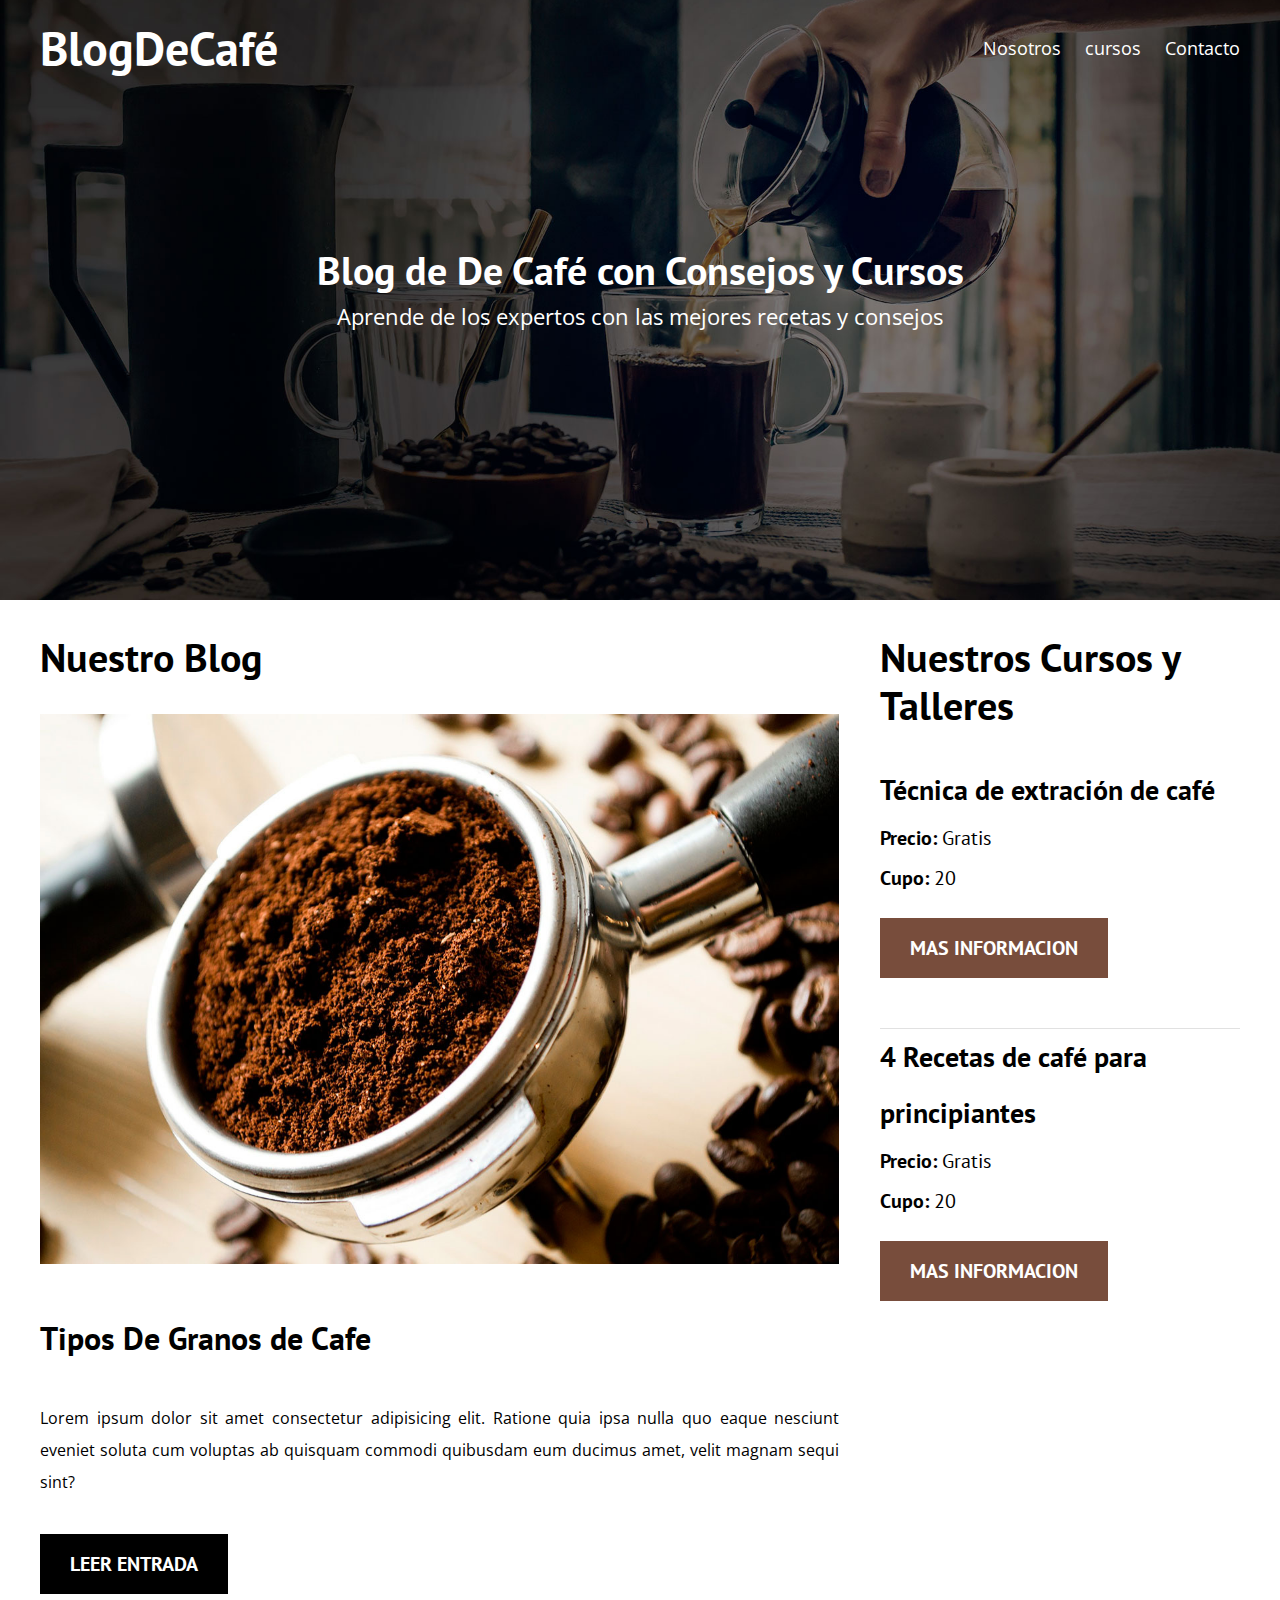
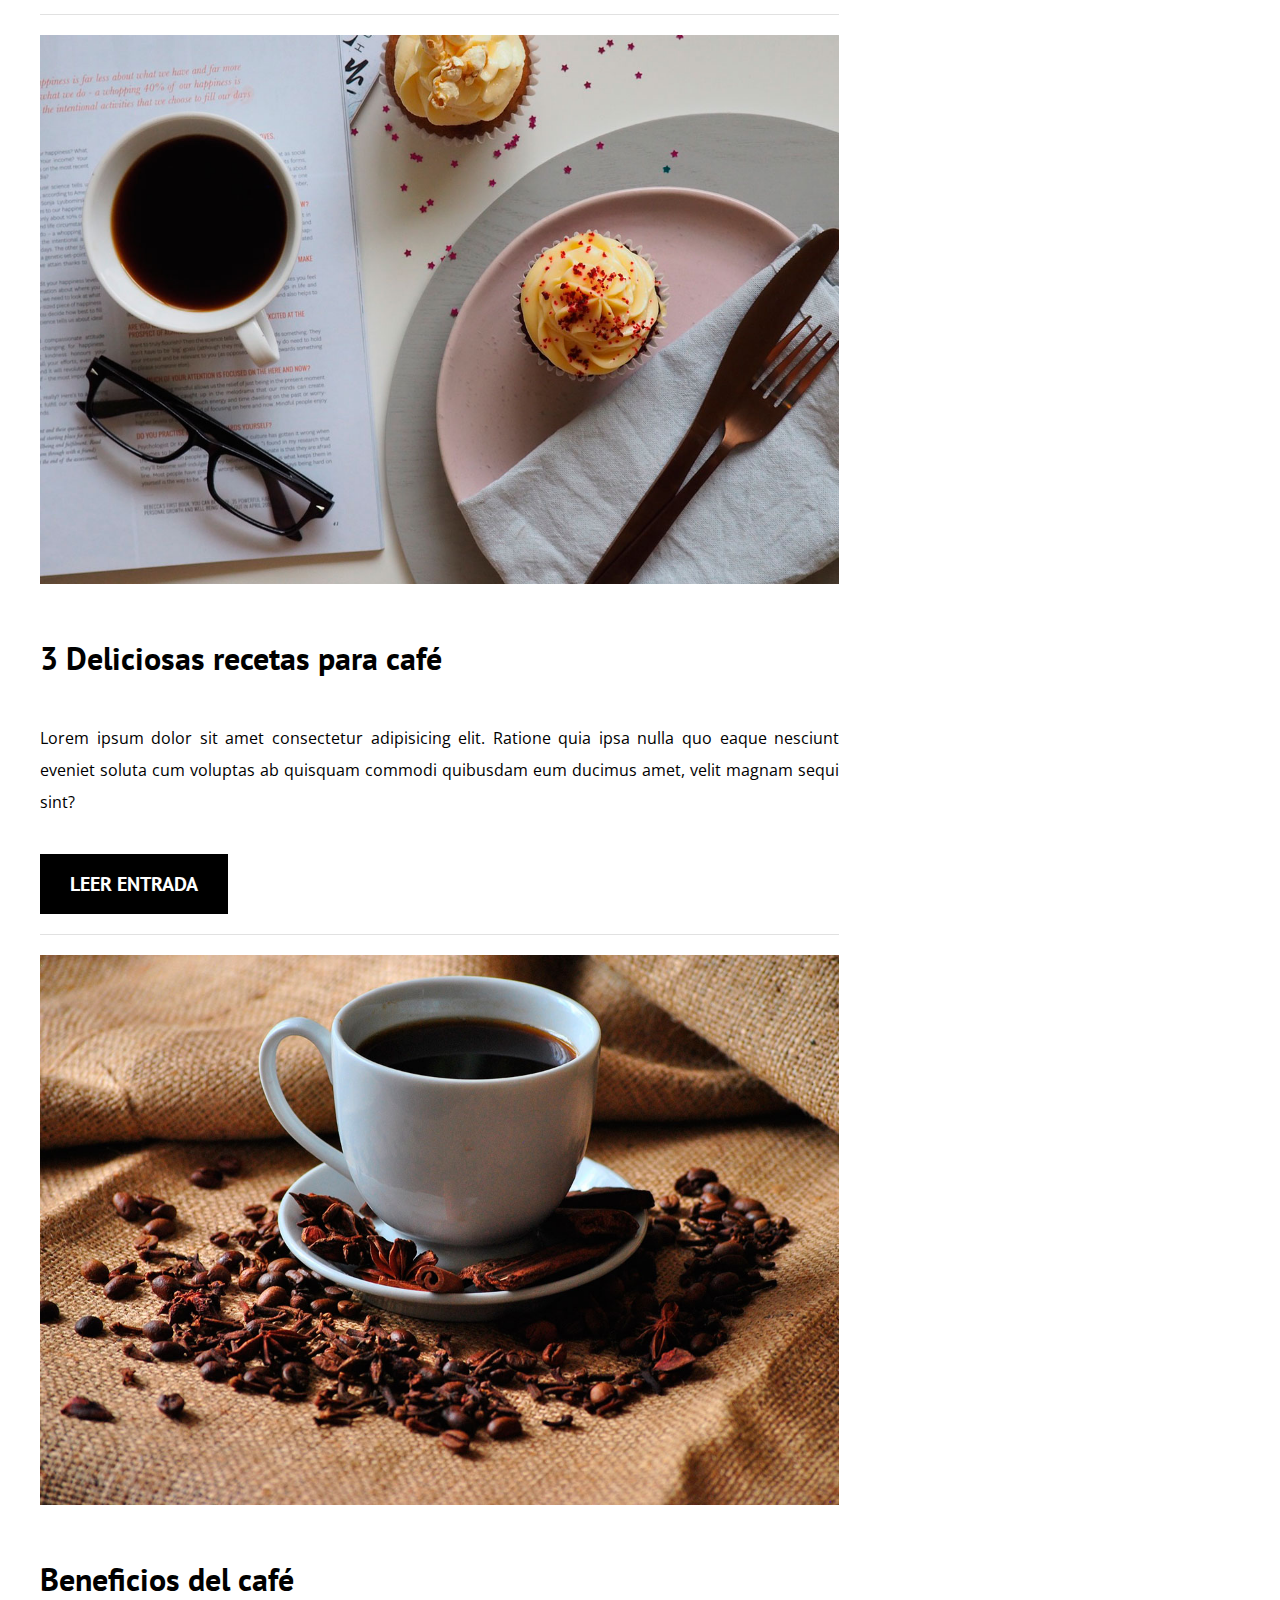
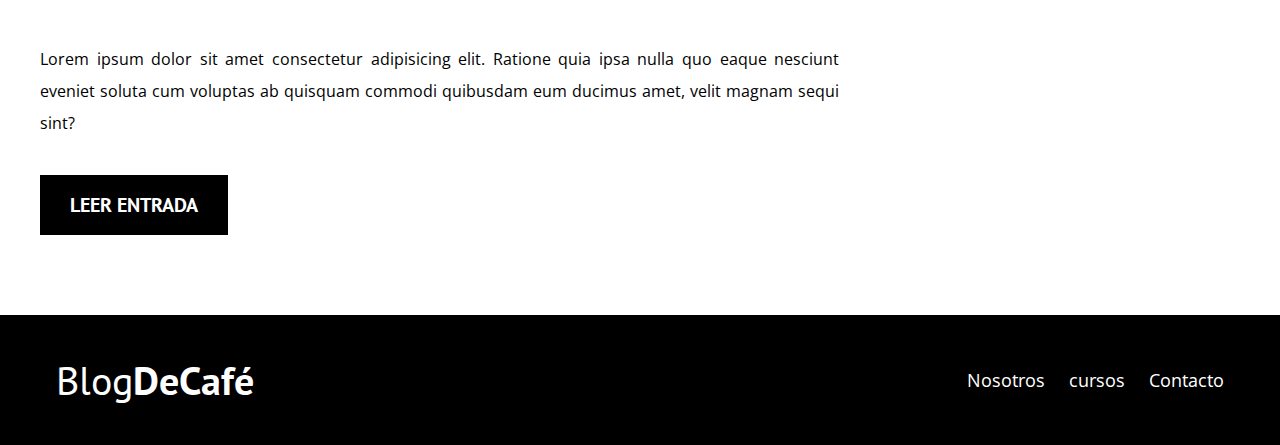
<file: index.html>
<!DOCTYPE html>
<html lang="en">
<head>
    <meta charset="UTF-8">
    <meta name="viewport" content="width=device-width, initial-scale=1.0">
    <meta http-equiv="X-UA-Compatible" content="ie=edge">
    <title>Blog cafe</title>
    <link href="https://fonts.googleapis.com/css?family=Open+Sans|PT+Sans:400,700&display=swap" rel="stylesheet">
    <link rel="stylesheet" href="css/normalize.css">
    <link rel="stylesheet" href="css/styless.css">
</head>
<body>
    <header class="site-header">
        <div class="contenedor">
            <div class="barra">
                <a href="/">
                    <h1 class="no-margin">Blog<span>DeCafé</span></h1>
                </a>
                <nav class="navegacion">
                    <a href="nosotros.html">Nosotros</a>
                    <a href="cursos.html">cursos</a>
                    <a href="contacto.html">Contacto</a>
                </nav>
            </div> <!--barra-->

            <div class="texto-header">
                <h2 class="no-margin">Blog de De Café con Consejos y Cursos</h2>
                <p class="no-margin">Aprende de los expertos con las mejores recetas y consejos</p>
            </div>
        </div><!--contenedor-->
    </header>

    <div class="contenido-principal contenedor">
        <main class="blog">
            <h2>Nuestro Blog</h2>
            <article class="entrada-blog">
                <div class="imagen">
                    <img src="img/blog1.jpg" alt="imagen blog">
                </div><!--imagen-->
                <div class="contenido-blog">
                    <h3>Tipos De Granos de Cafe</h3>
                    <p>Lorem ipsum dolor sit amet consectetur adipisicing elit. Ratione quia ipsa nulla quo eaque nesciunt eveniet soluta cum voluptas ab quisquam commodi quibusdam eum ducimus amet, velit magnam sequi sint?</p>
                    <a href="entrada.html" class="btn btn-primario">Leer Entrada</a>
                </div>
            </article>

            <article class="entrada-blog">
                    <div class="imagen">
                        <img src="img/blog2.jpg" alt="imagen blog">
                    </div><!--imagen-->
                    <div class="contenido-blog">
                        <h3>3 Deliciosas recetas para café</h3>
                        <p>Lorem ipsum dolor sit amet consectetur adipisicing elit. Ratione quia ipsa nulla quo eaque nesciunt eveniet soluta cum voluptas ab quisquam commodi quibusdam eum ducimus amet, velit magnam sequi sint?</p>
                        <a href="entrada.html" class="btn btn-primario">Leer Entrada</a>
                    </div>
            </article>

            <article class="entrada-blog">
                    <div class="imagen">
                        <img src="img/blog3.jpg" alt="imagen blog">
                    </div><!--imagen-->
                    <div class="contenido-blog">
                        <h3>Beneficios del café</h3>
                        <p>Lorem ipsum dolor sit amet consectetur adipisicing elit. Ratione quia ipsa nulla quo eaque nesciunt eveniet soluta cum voluptas ab quisquam commodi quibusdam eum ducimus amet, velit magnam sequi sint?</p>
                        <a href="entrada.html" class="btn btn-primario">Leer Entrada</a>
                    </div>
            </article>
        </main>
        <aside class="cursos">
            <h2>Nuestros Cursos y Talleres</h2>
            <ul class="curso-lista">
                <li class="curso">
                    <h4 class="no-margin">Técnica de extración de café</h4>
                    <p class="no-margin">Precio: <span>Gratis</span></p>
                    <p class="no-margin">Cupo: <span>20</span></p>
                    <a href="cursos.html" class="btn btn-secundario">Mas Informacion</a>
                </li>

                <li class="curso">
                    <h4 class="no-margin">4 Recetas de café para principiantes</h4>
                    <p class="no-margin">Precio: <span>Gratis</span></p>
                    <p class="no-margin">Cupo: <span>20</span></p>
                    <a href="cursos.html" class="btn btn-secundario">Mas Informacion</a>
                </li>
            </ul>
        </aside>
    </div><!--contenido Principal-->
    
    <footer class="site-footer">
        <div class="contenedor">
            <div class="barra">
                <p class="no-margin">Blog<span>DeCafé</span></p>
                <nav class="navegacion">
                    <a href="nosotros.html">Nosotros</a>
                    <a href="cursos.html">cursos</a>
                    <a href="contacto.html">Contacto</a>
                </nav>
            </div> <!--barra-->        
        </div>
    </footer>

</body>
</html>
</file>
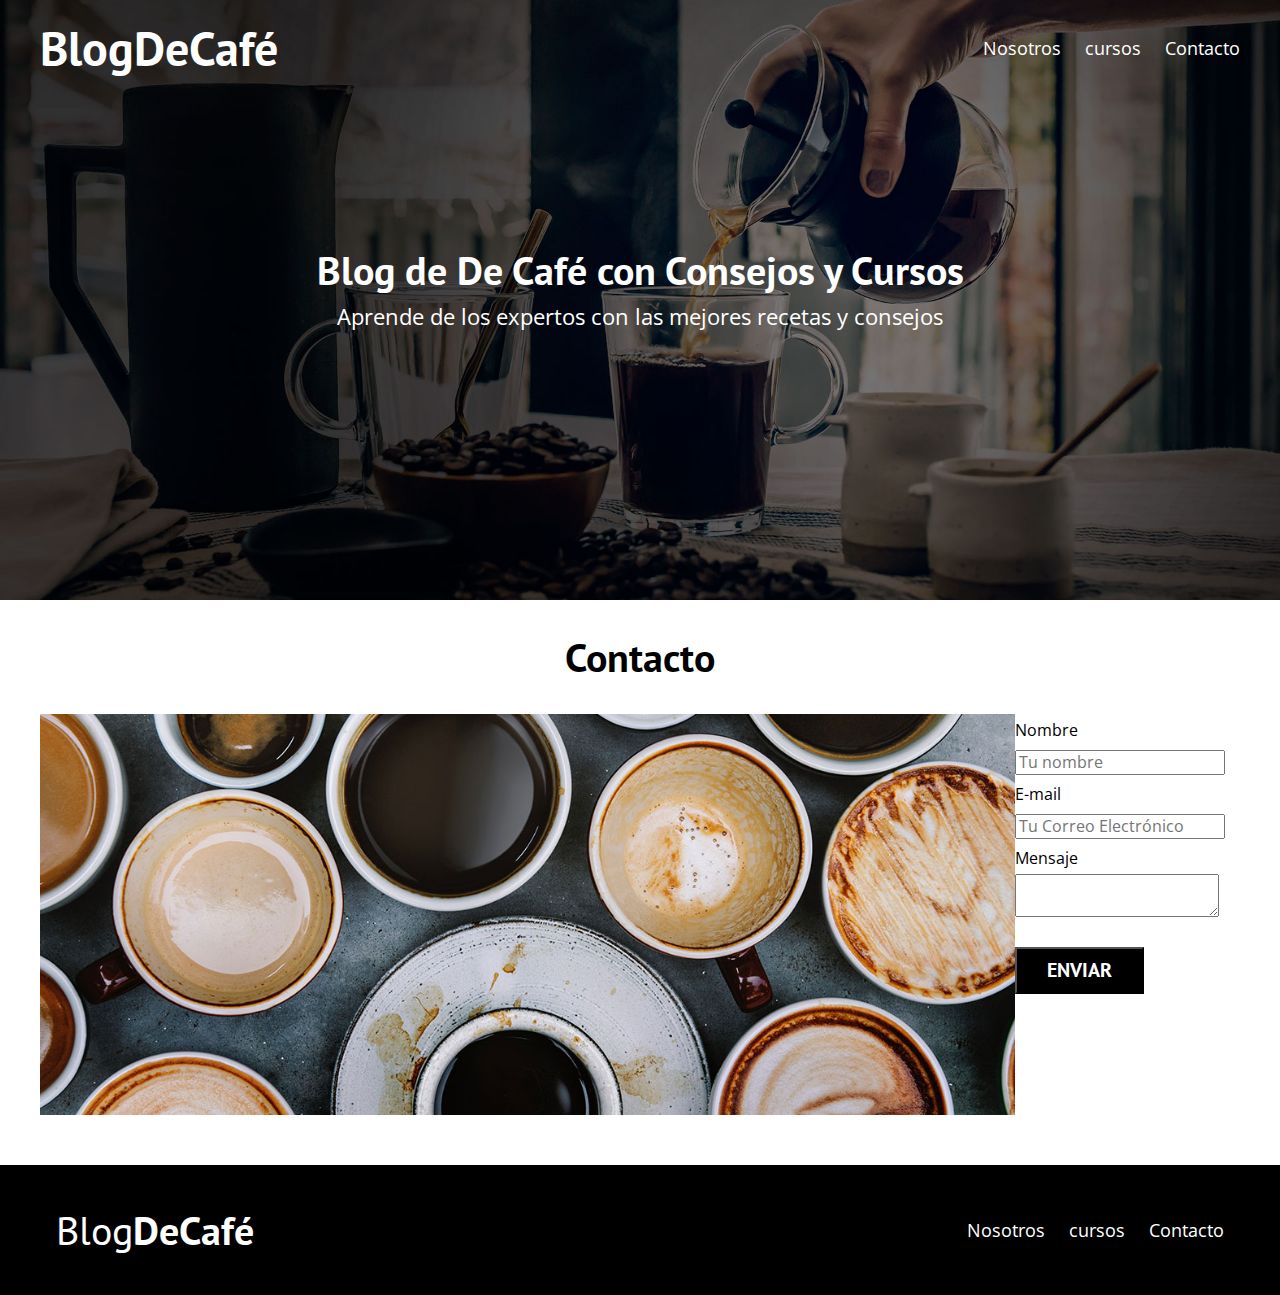
<file: contacto.html>
<!DOCTYPE html>
<html lang="en">
<head>
    <meta charset="UTF-8">
    <meta name="viewport" content="width=device-width, initial-scale=1.0">
    <meta http-equiv="X-UA-Compatible" content="ie=edge">
    <title>Blog cafe</title>
    <link href="https://fonts.googleapis.com/css?family=Open+Sans|PT+Sans:400,700&display=swap" rel="stylesheet">
    <link rel="stylesheet" href="css/normalize.css">
    <link rel="stylesheet" href="css/styless.css">
</head>
<body>
    <header class="site-header">
        <div class="contenedor">
            <div class="barra">
                <a href="/">
                    <h1 class="no-margin">Blog<span>DeCafé</span></h1>
                </a>
                <nav class="navegacion">
                    <a href="nosotros.html">Nosotros</a>
                    <a href="cursos.html">cursos</a>
                    <a href="contacto.html">Contacto</a>
                </nav>
            </div> <!--barra-->

            <div class="texto-header">
                <h2 class="no-margin">Blog de De Café con Consejos y Cursos</h2>
                <p class="no-margin">Aprende de los expertos con las mejores recetas y consejos</p>
            </div>
        </div><!--contenedor-->
    </header>

    <main class="contenedor">
        <h2 class="centrar-texto">Contacto</h2>
        <div class="grid centrar-columnas">
            <div class="columnas-12">
                <img src="img/contacto.jpg" alt="imagen contacto">
            </div>

            <div class="columnas-10 formulario-contacto">
                <form action="#">
                    <div class="campo">
                        <label for="nombre">Nombre</label>
                        <input type="text" id="nombre" placeholder="Tu nombre">
                    </div>

                    <div class="campo">
                        <label for="email">E-mail</label>
                        <input type="text" id="email" placeholder="Tu Correo Electrónico">
                    </div>

                    <div class="campo mensaje">
                        <label for="mensaje">Mensaje</label>
                        <textarea id="mensaje"></textarea>
                    </div>

                    <div class="campo enviar">
                        <input type="submit" value="Enviar" class="btn btn-primario">
                    </div>

                </form>
            </div>
    
        </div>
    </main>
    
    <footer class="site-footer">
        <div class="contenedor">
            <div class="barra">
                <p class="no-margin">Blog<span>DeCafé</span></p>
                <nav class="navegacion">
                    <a href="nosotros.html">Nosotros</a>
                    <a href="cursos.html">cursos</a>
                    <a href="contacto.html">Contacto</a>
                </nav>
            </div> <!--barra-->        
        </div>
    </footer>

</body>
</html>
</file>
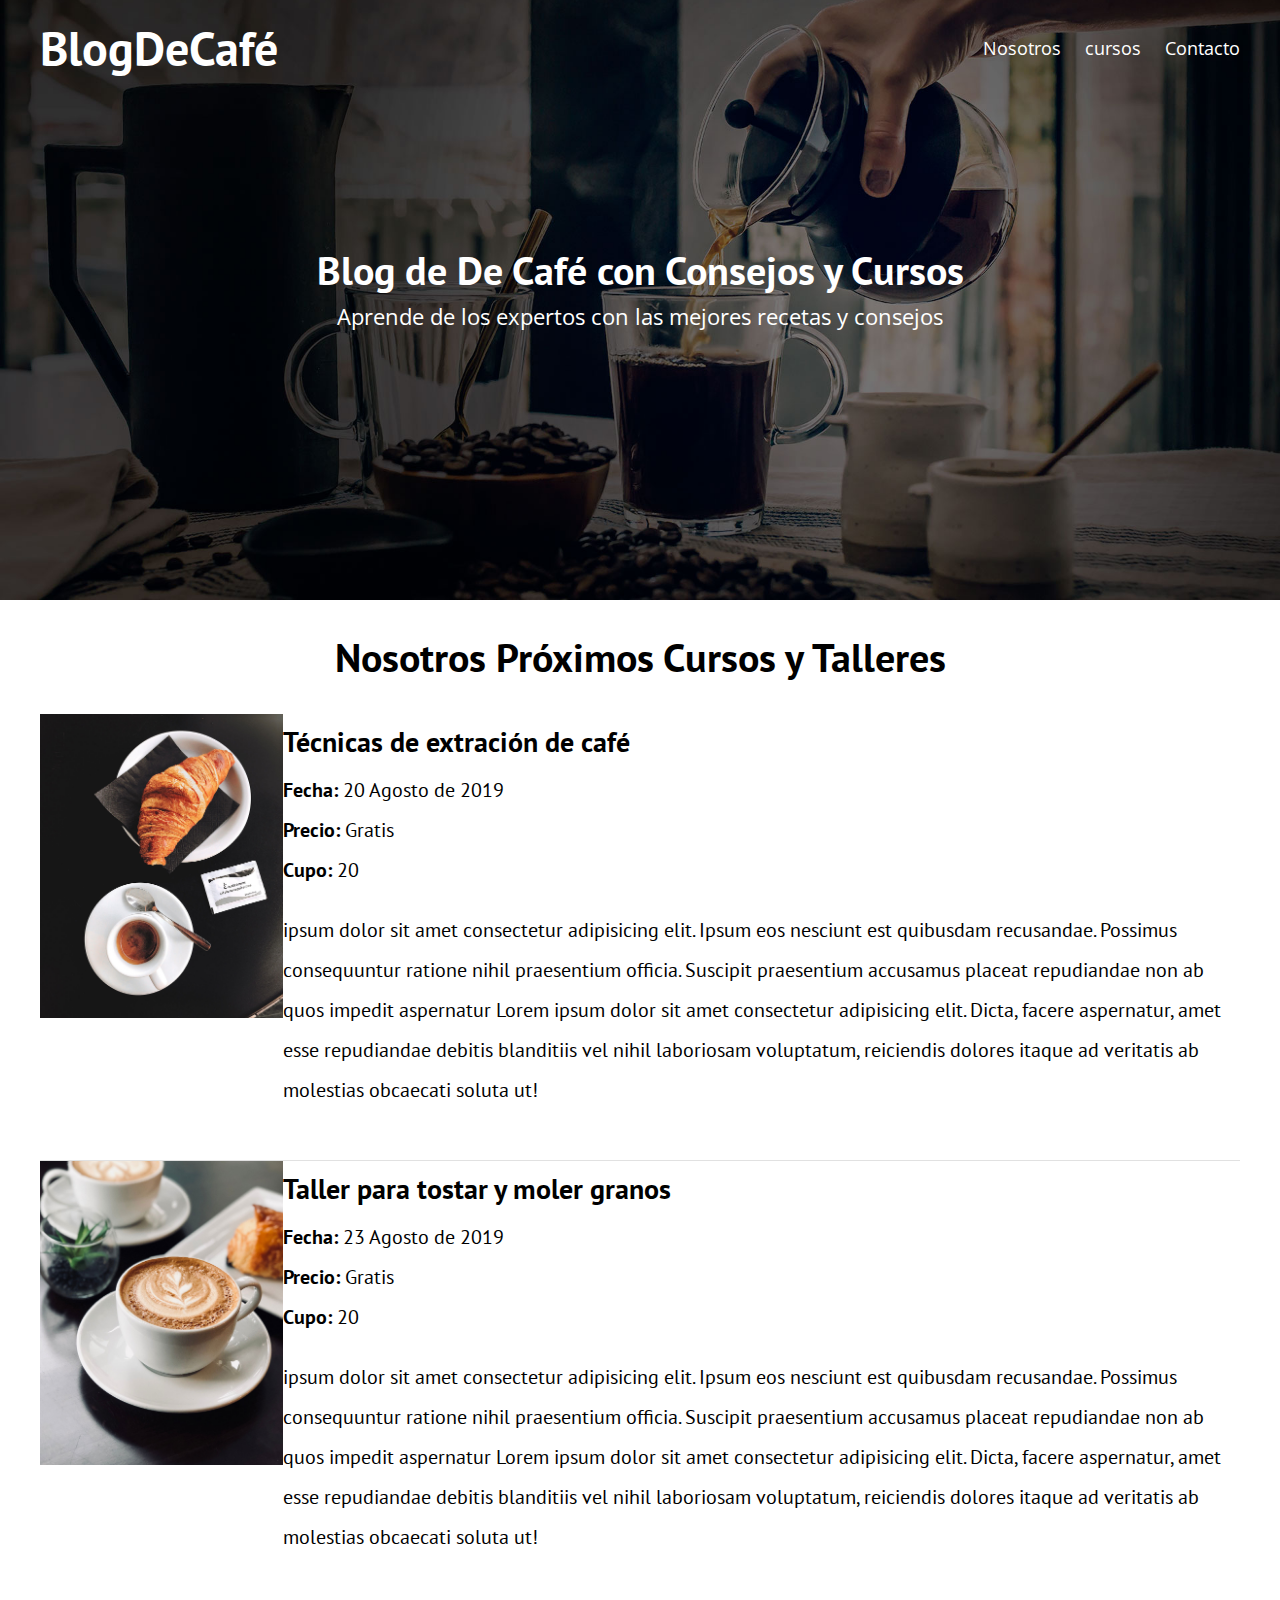
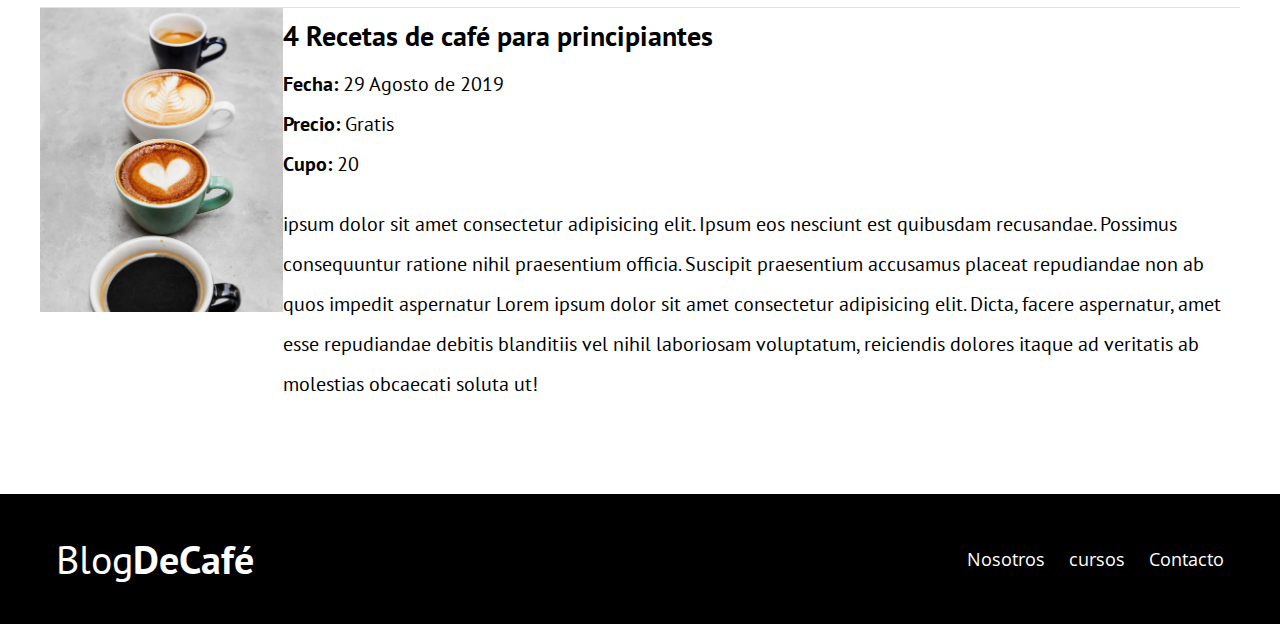
<file: cursos.html>
<!DOCTYPE html>
<html lang="en">
<head>
    <meta charset="UTF-8">
    <meta name="viewport" content="width=device-width, initial-scale=1.0">
    <meta http-equiv="X-UA-Compatible" content="ie=edge">
    <title>Blog cafe</title>
    <link href="https://fonts.googleapis.com/css?family=Open+Sans|PT+Sans:400,700&display=swap" rel="stylesheet">
    <link rel="stylesheet" href="css/normalize.css">
    <link rel="stylesheet" href="css/styless.css">
</head>
<body>
    <header class="site-header">
        <div class="contenedor">
            <div class="barra">
                <a href="/">
                    <h1 class="no-margin">Blog<span>DeCafé</span></h1>
                </a>
                <nav class="navegacion">
                    <a href="nosotros.html">Nosotros</a>
                    <a href="cursos.html">cursos</a>
                    <a href="contacto.html">Contacto</a>
                </nav>
            </div> <!--barra-->

            <div class="texto-header">
                <h2 class="no-margin">Blog de De Café con Consejos y Cursos</h2>
                <p class="no-margin">Aprende de los expertos con las mejores recetas y consejos</p>
            </div>
        </div><!--contenedor-->
    </header>

    <main class="contenedor">
        <h2 class="centrar-texto">Nosotros Próximos Cursos y Talleres</h2>
        
        <article class="curso grid">
            <div class="columnas-4">
                <img src="img/curso1.jpg" alt="imagen curso">
            </div>
            <div class="columnas-8">
                <h4 class="no-margin">Técnicas de extración de café</h4>
                <p class="no-margin">Fecha: <span>20 Agosto de 2019</span></p>
                <p class="no-margin">Precio: <span>Gratis</span></p>
                <p class="no-margin">Cupo: <span>20</span></p>

                <p><span>ipsum dolor sit amet consectetur adipisicing elit. Ipsum eos nesciunt est quibusdam recusandae. Possimus consequuntur ratione nihil praesentium officia. Suscipit praesentium accusamus placeat repudiandae non ab quos impedit aspernatur Lorem ipsum dolor sit amet consectetur adipisicing elit. Dicta, facere aspernatur, amet esse repudiandae debitis blanditiis vel nihil laboriosam voluptatum, reiciendis dolores itaque ad veritatis ab molestias obcaecati soluta ut!</span></p>
            </div>
        </article>

        <article class="curso grid">
            <div class="columnas-4">
                <img src="img/curso2.jpg" alt="imagen curso">
            </div>
            <div class="columnas-8">
                <h4 class="no-margin">Taller para tostar y moler granos</h4>
                <p class="no-margin">Fecha: <span>23 Agosto de 2019</span></p>
                <p class="no-margin">Precio: <span>Gratis</span></p>
                <p class="no-margin">Cupo: <span>20</span></p>

                <p><span>ipsum dolor sit amet consectetur adipisicing elit. Ipsum eos nesciunt est quibusdam recusandae. Possimus consequuntur ratione nihil praesentium officia. Suscipit praesentium accusamus placeat repudiandae non ab quos impedit aspernatur Lorem ipsum dolor sit amet consectetur adipisicing elit. Dicta, facere aspernatur, amet esse repudiandae debitis blanditiis vel nihil laboriosam voluptatum, reiciendis dolores itaque ad veritatis ab molestias obcaecati soluta ut!</span></p>
            </div>
        </article>

        <article class="curso grid">
            <div class="columnas-4">
                <img src="img/curso3.jpg" alt="imagen curso">
            </div>
            <div class="columnas-8">
                <h4 class="no-margin">4 Recetas de café para principiantes</h4>
                <p class="no-margin">Fecha: <span>29 Agosto de 2019</span></p>
                <p class="no-margin">Precio: <span>Gratis</span></p>
                <p class="no-margin">Cupo: <span>20</span></p>

                <p><span>ipsum dolor sit amet consectetur adipisicing elit. Ipsum eos nesciunt est quibusdam recusandae. Possimus consequuntur ratione nihil praesentium officia. Suscipit praesentium accusamus placeat repudiandae non ab quos impedit aspernatur Lorem ipsum dolor sit amet consectetur adipisicing elit. Dicta, facere aspernatur, amet esse repudiandae debitis blanditiis vel nihil laboriosam voluptatum, reiciendis dolores itaque ad veritatis ab molestias obcaecati soluta ut!</span></p>
            </div>
        </article>

    </main>
    
    <footer class="site-footer">
        <div class="contenedor">
            <div class="barra">
                <p class="no-margin">Blog<span>DeCafé</span></p>
                <nav class="navegacion">
                    <a href="nosotros.html">Nosotros</a>
                    <a href="cursos.html">cursos</a>
                    <a href="contacto.html">Contacto</a>
                </nav>
            </div> <!--barra-->        
        </div>
    </footer>

</body>
</html>
</file>
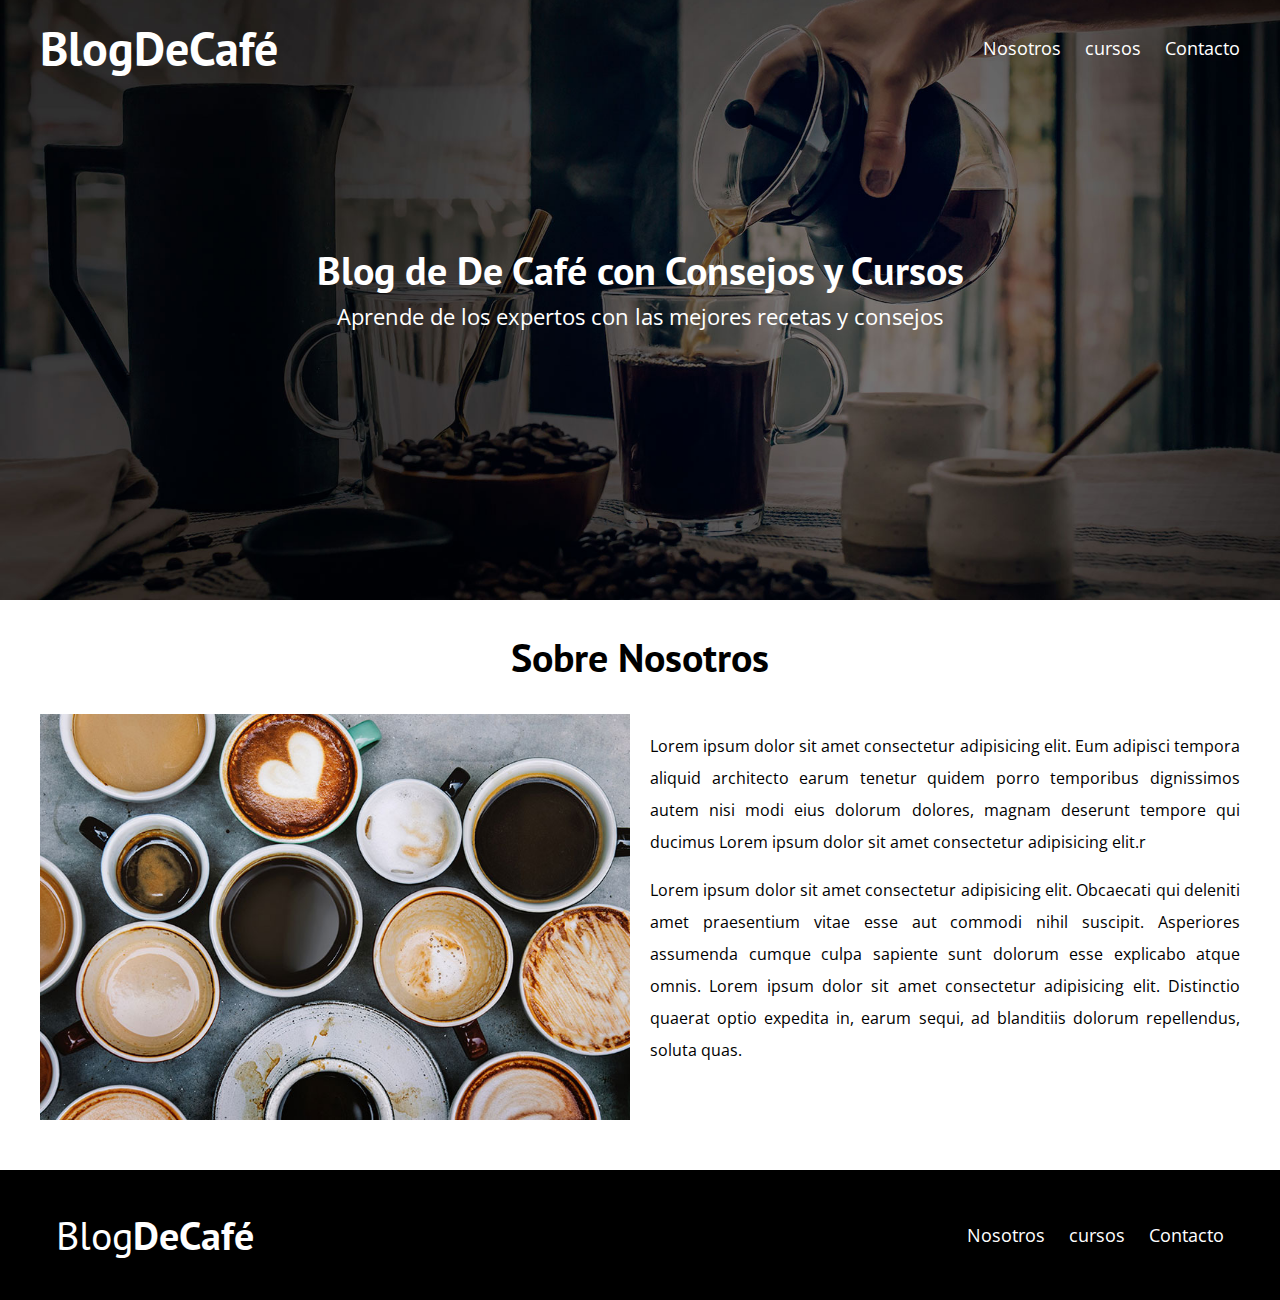
<file: nosotros.html>
<!DOCTYPE html>
<html lang="en">
<head>
    <meta charset="UTF-8">
    <meta name="viewport" content="width=device-width, initial-scale=1.0">
    <meta http-equiv="X-UA-Compatible" content="ie=edge">
    <title>Blog cafe</title>
    <link href="https://fonts.googleapis.com/css?family=Open+Sans|PT+Sans:400,700&display=swap" rel="stylesheet">
    <link rel="stylesheet" href="css/normalize.css">
    <link rel="stylesheet" href="css/styless.css">
</head>
<body>
    <header class="site-header">
        <div class="contenedor">
            <div class="barra">
                <a href="/">
                    <h1 class="no-margin">Blog<span>DeCafé</span></h1>
                </a>
                <nav class="navegacion">
                    <a href="nosotros.html">Nosotros</a>
                    <a href="cursos.html">cursos</a>
                    <a href="contacto.html">Contacto</a>
                </nav>
            </div> <!--barra-->

            <div class="texto-header">
                <h2 class="no-margin">Blog de De Café con Consejos y Cursos</h2>
                <p class="no-margin">Aprende de los expertos con las mejores recetas y consejos</p>
            </div>
        </div><!--contenedor-->
    </header>

    <main class="contenedor">
        <h2 class="centrar-texto">Sobre Nosotros</h2>
        <div class="grid">
            <div class="columnas-6">
                <img src="img/nosotros.jpg" alt="imagen nosotros">
            </div>
            <div class="columnas-6">
                <p>Lorem ipsum dolor sit amet consectetur adipisicing elit. Eum adipisci tempora aliquid architecto earum tenetur quidem porro temporibus dignissimos autem nisi modi eius dolorum dolores, magnam deserunt tempore qui ducimus Lorem ipsum dolor sit amet consectetur adipisicing elit.r</p>

                <p> Lorem ipsum dolor sit amet consectetur adipisicing elit. Obcaecati qui deleniti amet praesentium vitae esse aut commodi nihil suscipit. Asperiores assumenda cumque culpa sapiente sunt dolorum esse explicabo atque omnis. Lorem ipsum dolor sit amet consectetur adipisicing elit. Distinctio quaerat optio expedita in, earum sequi, ad blanditiis dolorum repellendus, soluta quas.</p>
            </div>
        </div>
    </main>
    
    <footer class="site-footer">
        <div class="contenedor">
            <div class="barra">
                <p class="no-margin">Blog<span>DeCafé</span></p>
                <nav class="navegacion">
                    <a href="nosotros.html">Nosotros</a>
                    <a href="cursos.html">cursos</a>
                    <a href="contacto.html">Contacto</a>
                </nav>
            </div> <!--barra-->        
        </div>
    </footer>

</body>
</html>
</file>
<file: css/styless.css>
html{
    box-sizing: border-box;
    font-size: 62.5%; 

}
*, *:before, *a:after{
    box-sizing: inherit
}
body{
    font-family: 'Open Sans', sans-serif;
    font-size: 1.6rem;
    line-height: 2;
}
/** globales**/
.contenedor{
    max-width: 1200px;
    width: 95%;
    margin: 0 auto;
}
h1,h2,h3,h4 {
    font-family: 'PT Sans', sans-serif;
}
h1{
    font-size: 4.8rem;
}
h2{
    font-size: 4rem;
    line-height: 1.2;
}
h3{
    font-size: 3.2rem;
}
h4{
    font-size: 2.8rem;
}
img{
    max-width: 100%;
}
/** utilidades**/
.centrar-texto{
    text-align: center;
}
.no-margin{
    margin: 0;
}

/** Grid **/
@media (min-width:770px){
    .grid{
        display: flex;
        justify-content: space-between;
    }
    .columnas-6{
        flex: 0 0 calc(50% - 1rem);
    }
    .columnas-6 p{
        text-align: justify;
    }
}

/** botones **/
.btn{
    display: block;
    color: #ffffff;
    text-align: center;
    text-transform: uppercase;
    text-decoration: none;
    font-family: 'PT Sans', sans-serif;
    font-weight: 700;
    font-size: 2rem;
    padding: 1rem 3rem;
    margin: 2rem 0;
}
@media (min-width:770px){
    .btn{
        display: inline-block;
    }
}
.btn-primario{
    background-color: #000000;
}
.btn-secundario{
    background-color: #784d3c;
}

/**header**/
@media (min-width:770px){
    .barra{
        display: flex;
        justify-content: space-between;
        align-items: center;
    }
}

.site-header{
    background-image: url(../img/banner.jpg);
    background-repeat: no-repeat;
    background-position: center center;
    background-size: cover;
    height: 60rem;
}
.site-header a{
    color: #ffffff;
    text-decoration: none;
}
.site-header{
    text-align: center;
    font-weight: 400;
}
.site-header span{
    font-weight: 700;
}
/**navegacion**/
.navegacion a{
    text-align: center;
    display: block;
    font-size: 1.8rem;
    color: #ffffff;
    text-decoration: none;
}
@media (min-width:770px){
    .navegacion a{
        display: inline;
        margin-right: 2rem;
    }
    .navegacion a:last-of-type{
        margin: 0;
    }
}

/** header**/
.texto-header{
    color: #ffffff;
    text-align: center;
    margin-top: 5rem;
}
@media (min-width:770px){
    .texto-header{
        margin-top: 15rem;
    }
}
.texto-header p{
    font-size: 2.2rem;
}
/**contenido principal**/

.contenido-principal{
    display: flex;
    flex-wrap: wrap;
}
.blog, 
.cursos{
    flex: 0 0 100%;
}
.cursos{
    order: -1;
}
@media (min-width:770px){
    .contenido-principal{
        justify-content: space-between;
    }
    .blog{
        flex-basis: 66.6%;
    }
    .cursos{
        flex-basis: calc(33.3% - 4rem);
        order: 1;
    }
}

.entrada-blog{
    margin-bottom: 2rem;
    border-bottom: 1px solid #e1e1e1;
}
.entrada-blog:last-of-type{
    border: none;
}

.contenido-blog p{
    text-align: justify;
}

/** cursos **/
.curso-lista{
    padding: 0;
    list-style: none;
}
.curso{
    padding-bottom: 3rem;
    border-bottom: 1px solid #e1e1e1;
}
.curso:last-of-type{
    border: none;
}
.curso p{
    font-family: 'PT Sans', sans-serif;
    font-weight: 700;
    font-size: 2rem;
}
.curso span{
    font-weight: 400;
}

/** footer **/

.site-footer{
    background-color: #000000;
    padding: 2.5rem;
    margin-top: 4rem;
}
.site-footer p{
    color: #ffffff;
    font-size: 4rem;
    font-family: 'PT Sans', sans-serif;
    font-weight: 400;
    text-align: center;

}
.site-footer p span{
    font-weight: 700;
}
</file>
